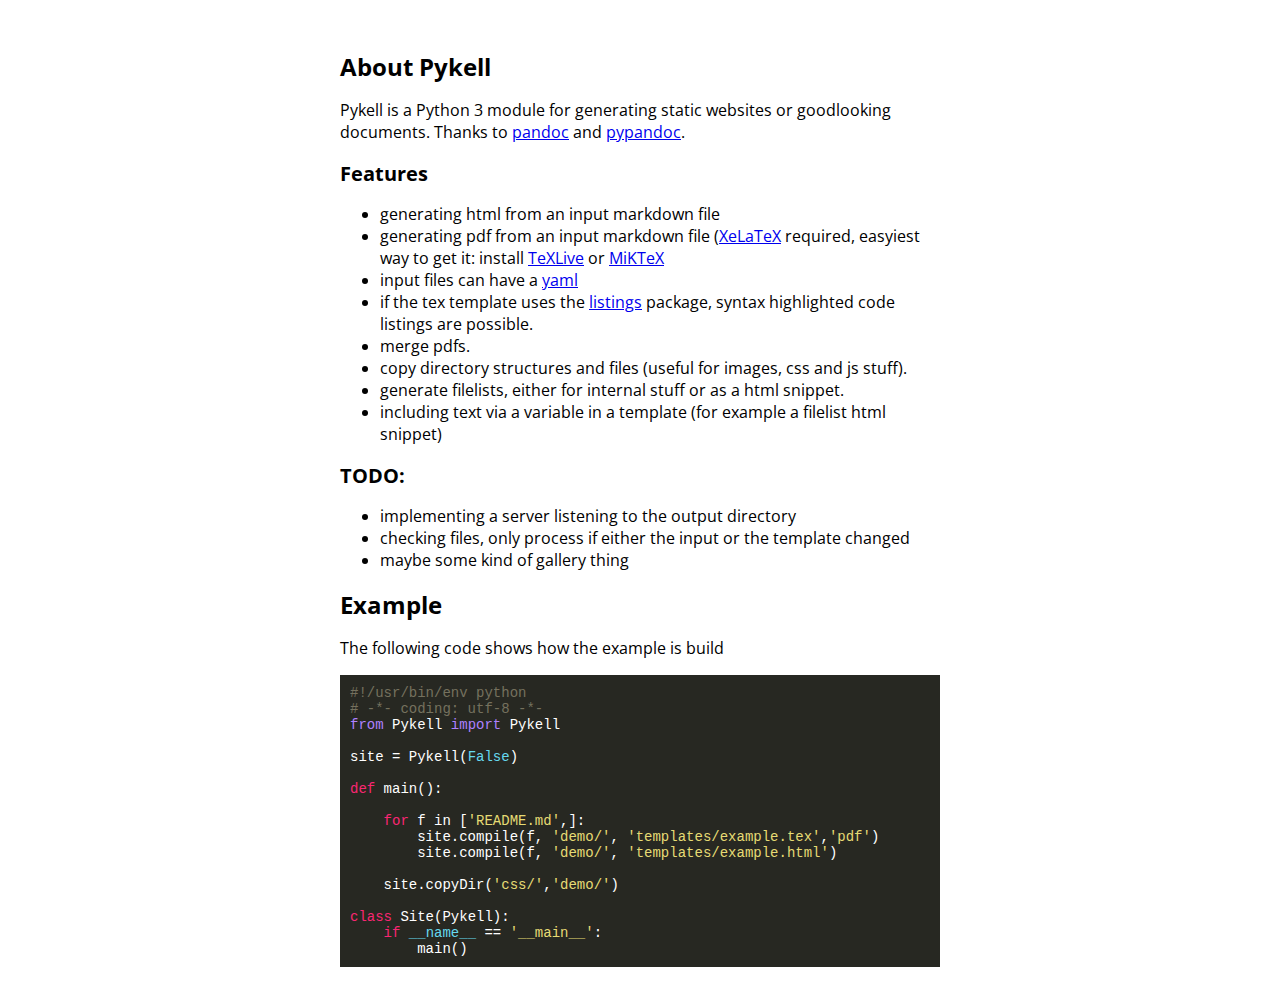
<file: demo/README.html>
<!DOCTYPE html>
<html>
<head lang="en">
    <meta charset="UTF-8">
    <title>How to Pykell - </title>
    <link href='http://fonts.googleapis.com/css?family=Open+Sans&subset=latin,latin-ext' rel='stylesheet' type='text/css'>

    <link rel="stylesheet" href="css/listings.css" type="text/css">
    <link rel="stylesheet" href="css/style.css" type="text/css">

</head>
<body>
<h1 id="about-pykell">About Pykell</h1>
<p>Pykell is a Python 3 module for generating static websites or goodlooking documents. Thanks to <a href="http://pandoc.org/">pandoc</a> and <a href="https://pypi.python.org/pypi/pypandoc/">pypandoc</a>.</p>
<h2 id="features">Features</h2>
<ul>
<li>generating html from an input markdown file</li>
<li>generating pdf from an input markdown file (<a href="http://www.xelatex.org/">XeLaTeX</a> required, easyiest way to get it: install <a href="http://www.tug.org/texlive/">TeXLive</a> or <a href="http://miktex.org/">MiKTeX</a></li>
<li>input files can have a <a href="http://yaml.org/">yaml</a></li>
<li>if the tex template uses the <a href="https://www.ctan.org/pkg/listings">listings</a> package, syntax highlighted code listings are possible.</li>
<li>merge pdfs.</li>
<li>copy directory structures and files (useful for images, css and js stuff).</li>
<li>generate filelists, either for internal stuff or as a html snippet.</li>
<li>including text via a variable in a template (for example a filelist html snippet)</li>
</ul>
<h2 id="todo">TODO:</h2>
<ul>
<li>implementing a server listening to the output directory</li>
<li>checking files, only process if either the input or the template changed</li>
<li>maybe some kind of gallery thing</li>
</ul>
<h1 id="example">Example</h1>
<p>The following code shows how the example is build</p>
<pre class="sourceCode python"><code class="sourceCode python"><span class="co">#!/usr/bin/env python</span>
<span class="co"># -*- coding: utf-8 -*-</span>
<span class="ch">from</span> Pykell <span class="ch">import</span> Pykell

site = Pykell(<span class="ot">False</span>)

<span class="kw">def</span> main():

    <span class="kw">for</span> f in [<span class="st">&#39;README.md&#39;</span>,]:
        site.<span class="dt">compile</span>(f, <span class="st">&#39;demo/&#39;</span>, <span class="st">&#39;templates/example.tex&#39;</span>,<span class="st">&#39;pdf&#39;</span>)
        site.<span class="dt">compile</span>(f, <span class="st">&#39;demo/&#39;</span>, <span class="st">&#39;templates/example.html&#39;</span>)

    site.copyDir(<span class="st">&#39;css/&#39;</span>,<span class="st">&#39;demo/&#39;</span>)

<span class="kw">class</span> Site(Pykell):
    <span class="kw">if</span> <span class="ot">__name__</span> == <span class="st">&#39;__main__&#39;</span>:
        main()</code></pre>

</body>
</html>
</file>
<file: demo/css/listings.css>
pre {
    background: #272822;
    word-wrap: break-word;
    margin: 0px;
    padding: 10px;
    color: #fff;
    font-size: 14px;
    margin-bottom: 20px;
}

pre, code {
    font-family: 'Monaco', courier, monospace;
}

pre .co {
    color: #75715E;
}

pre .ch {
    color: #AE81FF;
}

pre .ot {
    color: #66D9EF;
}

pre .st{
    color: #E6DB74;
}

pre .kw {
    color: #F92672;
}
</file>
<file: demo/css/style.css>
body {
    color: black;
    font-size: 16px;
    margin: 50px auto 0px auto;
    width: 600px;
    font-family: 'Open Sans', sans-serif;
}

div#header {
    border-bottom: 2px solid black;
    margin-bottom: 30px;
    padding: 12px 0px 12px 0px;
}

div#logo a {
    color: black;
    float: left;
    font-size: 18px;
    font-weight: bold;
    text-decoration: none;
}

div#header #navigation {
    text-align: right;
}

div#header #navigation a {
    color: black;
    font-size: 18px;
    font-weight: bold;
    margin-left: 12px;
    text-decoration: none;
    text-transform: uppercase;
}

div#footer {
    border-top: solid 2px black;
    color: #555;
    font-size: 12px;
    margin-top: 30px;
    padding: 12px 0px 12px 0px;
    text-align: right;
}

h1 {
    font-size: 24px;
}

h2 {
    font-size: 20px;
}

div.info {
    color: #555;
    font-size: 14px;
    font-style: italic;
}
</file>
